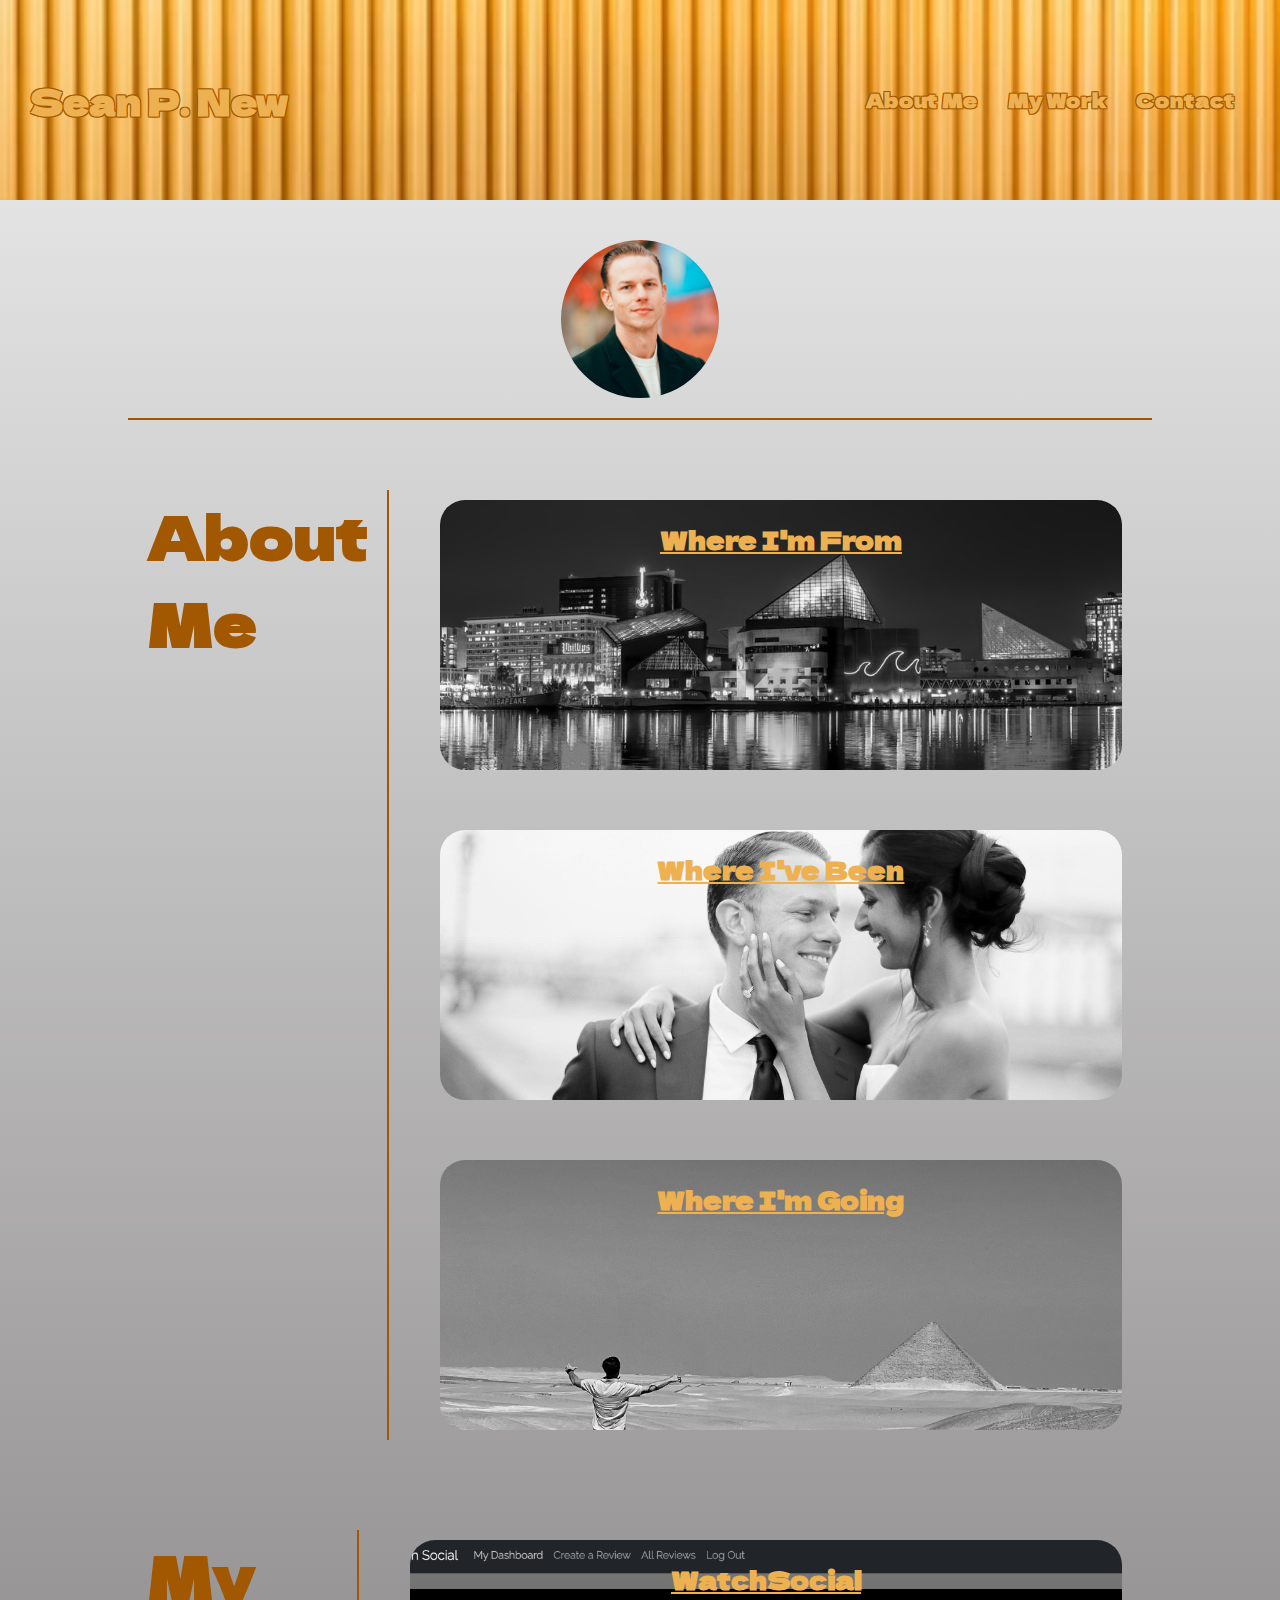
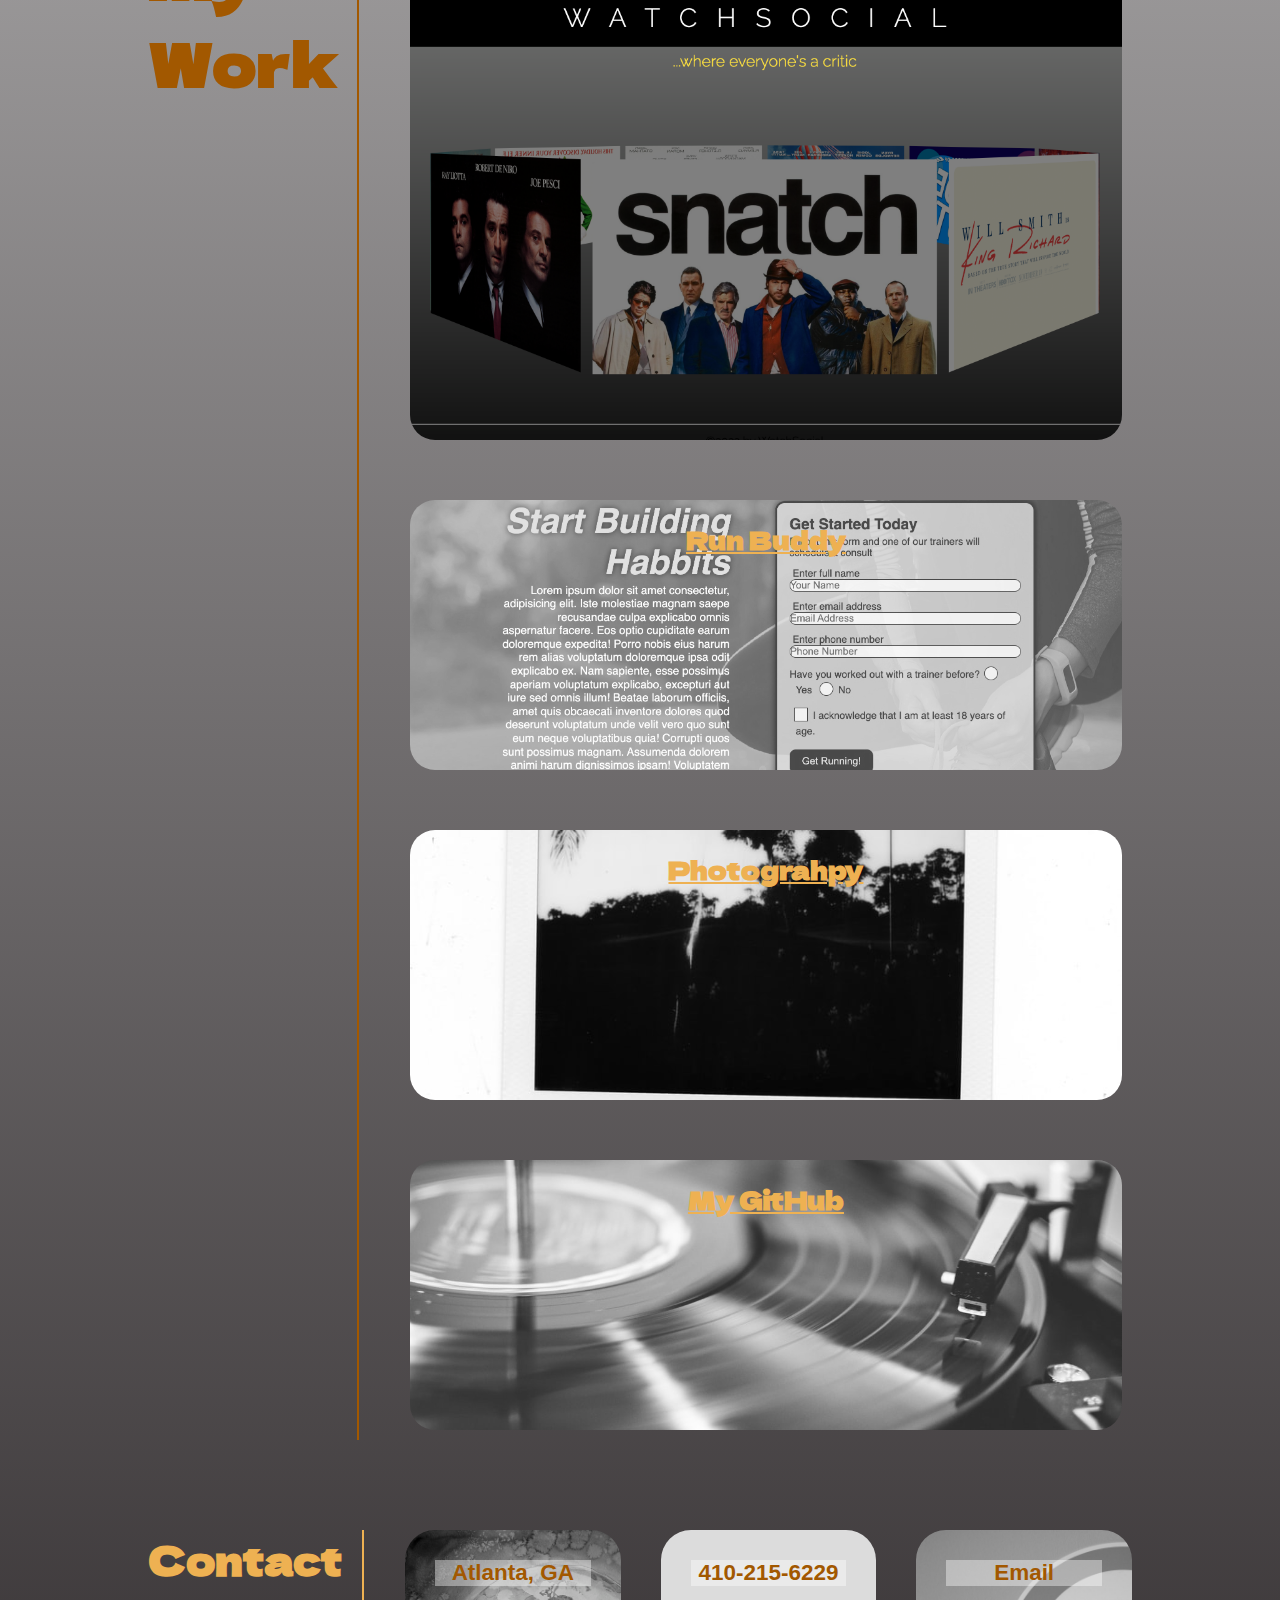
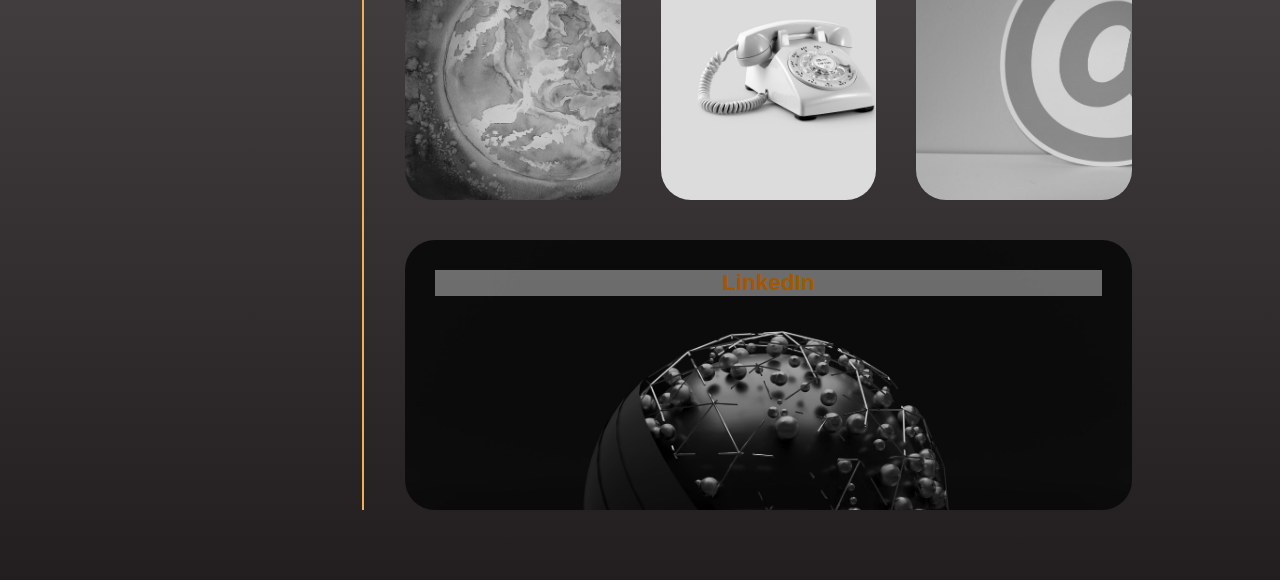
<file: index.html>
<!DOCTYPE html>
<html lang="en">
  <head>
    <meta charset="UTF-8" />
    <meta http-equiv="X-UA-Compatible" content="IE=edge" />
    <meta name="viewport" content="width=device-width, initial-scale=1.0" />
    <link rel="stylesheet" href="./assets/css/style.css" />
    <title>Sean New</title>
  </head>
  <body>
    <!-- HEADER -->
    <header>
      <h1>
        <a href="./index.html">Sean P. New</a>
      </h1>
      <!-- NAVIGATION BAR -->
      <nav>
        <ul>
          <li>
            <a href="#aboutMe">About Me</a>
          </li>
          <li>
            <a href="#myWork">My Work</a>
          </li>
          <li>
            <a href="#contact">Contact</a>
          </li>
        </ul>
      </nav>
    </header>

    <!-- REST OF THE MAIN PAGE -->
    <div class="mainBody">
      <div class="portrait">
        <img src="./assets/images/selfPortrait.jpeg" alt="" />
      </div>
      <!-- ABOUT ME -->
      <section id="aboutMe" class="section">
        <div class="section-title-1">
          <h2>About Me</h2>
        </div>
        <div class="moreMe">
          <!-- CARD 1/WHERE IM FROM -->
          <a href="./whereImFrom.html" class="moreMeCard mmCard1">
            <h3>Where I'm From</h3>
            <p>Born in Baltimore, Maryland.</p>
          </a>
          <!-- CARD 2/WHERE IVE BEEN -->
          <a href="./whereIveBeen.html" class="moreMeCard mmCard2">
            <h3>Where I've Been</h3>
            <p>
              Met my wife in North Carolina and have traveled the world together
            </p>
          </a>
          <!-- CARD 3/WHERE IM GOING -->
          <a href="./whereImGoing.html" class="moreMeCard mmCard3">
            <h3>Where I'm Going</h3>
            <p>Get out of your comfort zone and see the world</p>
          </a>
        </div>
      </section>
      <!-- MY WORK -->
      <section id="myWork" class="section">
        <div class="section-title-1">
          <h2>My Work</h2>
        </div>
        <div class="moreMe">
          <a
            href="https://watchsocial.herokuapp.com/"
            class="moreMeCard mmCard7"
          >
            <h3>WatchSocial</h3>
            <p>Be a Critic!</p>
          </a>
          <!-- CARD 4/RUN BUDDY -->
          <a
            href="https://snew430.github.io/run-buddy/"
            class="moreMeCard mmCard4"
          >
            <h3>Run Buddy</h3>
            <p>Get to Running!</p>
          </a>
          <!-- CARD 5/PHOTOGRAPHY -->
          <a href="./photography.html" class="moreMeCard mmCard5">
            <h3>Photograhpy</h3>
            <p>Still documentations of my life</p>
          </a>
          <!-- CARD 6/MY GITHUB -->
          <a href="https://github.com/snew430" class="moreMeCard mmCard6">
            <h3>My GitHub</h3>
            <p>Everything I have coded</p>
          </a>
        </div>
      </section>
      <!-- CONTACT INFORMATION-->
      <section id="contact" class="section">
        <h2 class="section-title-2">Contact</h2>
        <div class="contact">
          <a class="addCard place" href=""><h3>Atlanta, GA</h3></a>
          <a class="addCard phone" href="tel:410-215-6229"
            ><h3>410-215-6229</h3></a
          >
          <a class="addCard email" href="mailto:snew430@gmail.com"
            ><h3>Email</h3></a
          >
          <a
            class="addCard linkedIn"
            target="_blank"
            href="https://www.linkedin.com/in/sean-new-05a67a91/"
            ><h3>LinkedIn</h3></a
          >
        </div>
      </section>
    </div>
  </body>
</html>
</file>
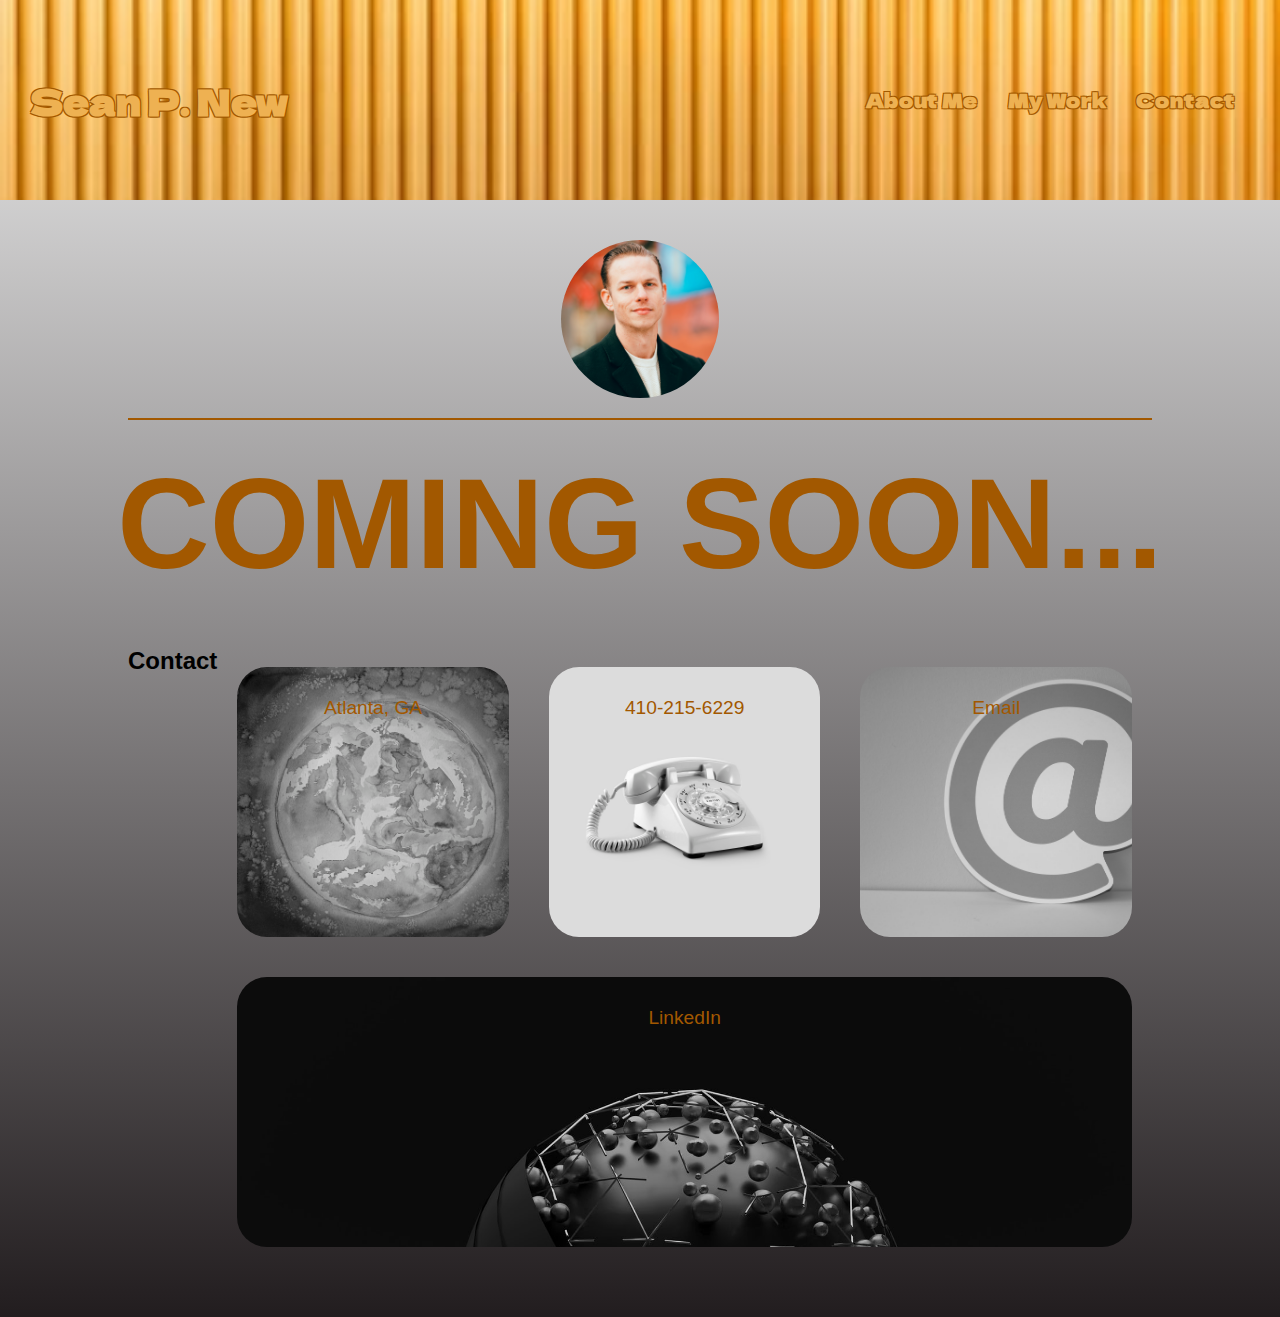
<file: photography.html>
<!DOCTYPE html>
<html lang="en">
<head>
    <meta charset="UTF-8">
    <meta http-equiv="X-UA-Compatible" content="IE=edge">
    <meta name="viewport" content="width=device-width, initial-scale=1.0">
    <link rel="stylesheet" href="./assets/css/style.css">
    <title>Sean New</title>
</head>
<body>
    <!-- HEADER -->
    <header>
        <h1>
            <a href="./index.html">Sean P. New</a>
        </h1>
        <!-- NAVIGATION BAR -->
        <nav>
            <ul>
                <li>
                    <a href="#aboutMe">About Me</a>
                </li>
                <li>
                    <a href="#myWork">My Work</a>
                </li>
                <li>
                    <a href="#contact">Contact</a>
                </li>
            </ul>
        </nav>
    </header>

    <div class=portrait>
        <img src="./assets/images/selfPortrait.jpeg" alt="">
    </div>
    <!-- PHOTOGRAPHY SECTION COMING SOON -->
    <div class="comingSoon">
        <h4>COMING SOON...</h4>
    </div>

        <!-- CONTACT -->
        <section id="contact" class="section">
            <h2 class="section-title">Contact</h2>
            <div class="contact">
                    <a class="addCard place" href="">Atlanta, GA</a>
                    <a class="addCard phone" href="tel:410-215-6229">410-215-6229</a>
                    <a class="addCard email" href="mailto:snew430@gmail.com">Email</a> 
                    <a class="addCard linkedIn" target="_blank" href="https://www.linkedin.com/in/sean-new-05a67a91/">LinkedIn</a>
            </div>
        </section>
    
</body>
</html>
</file>
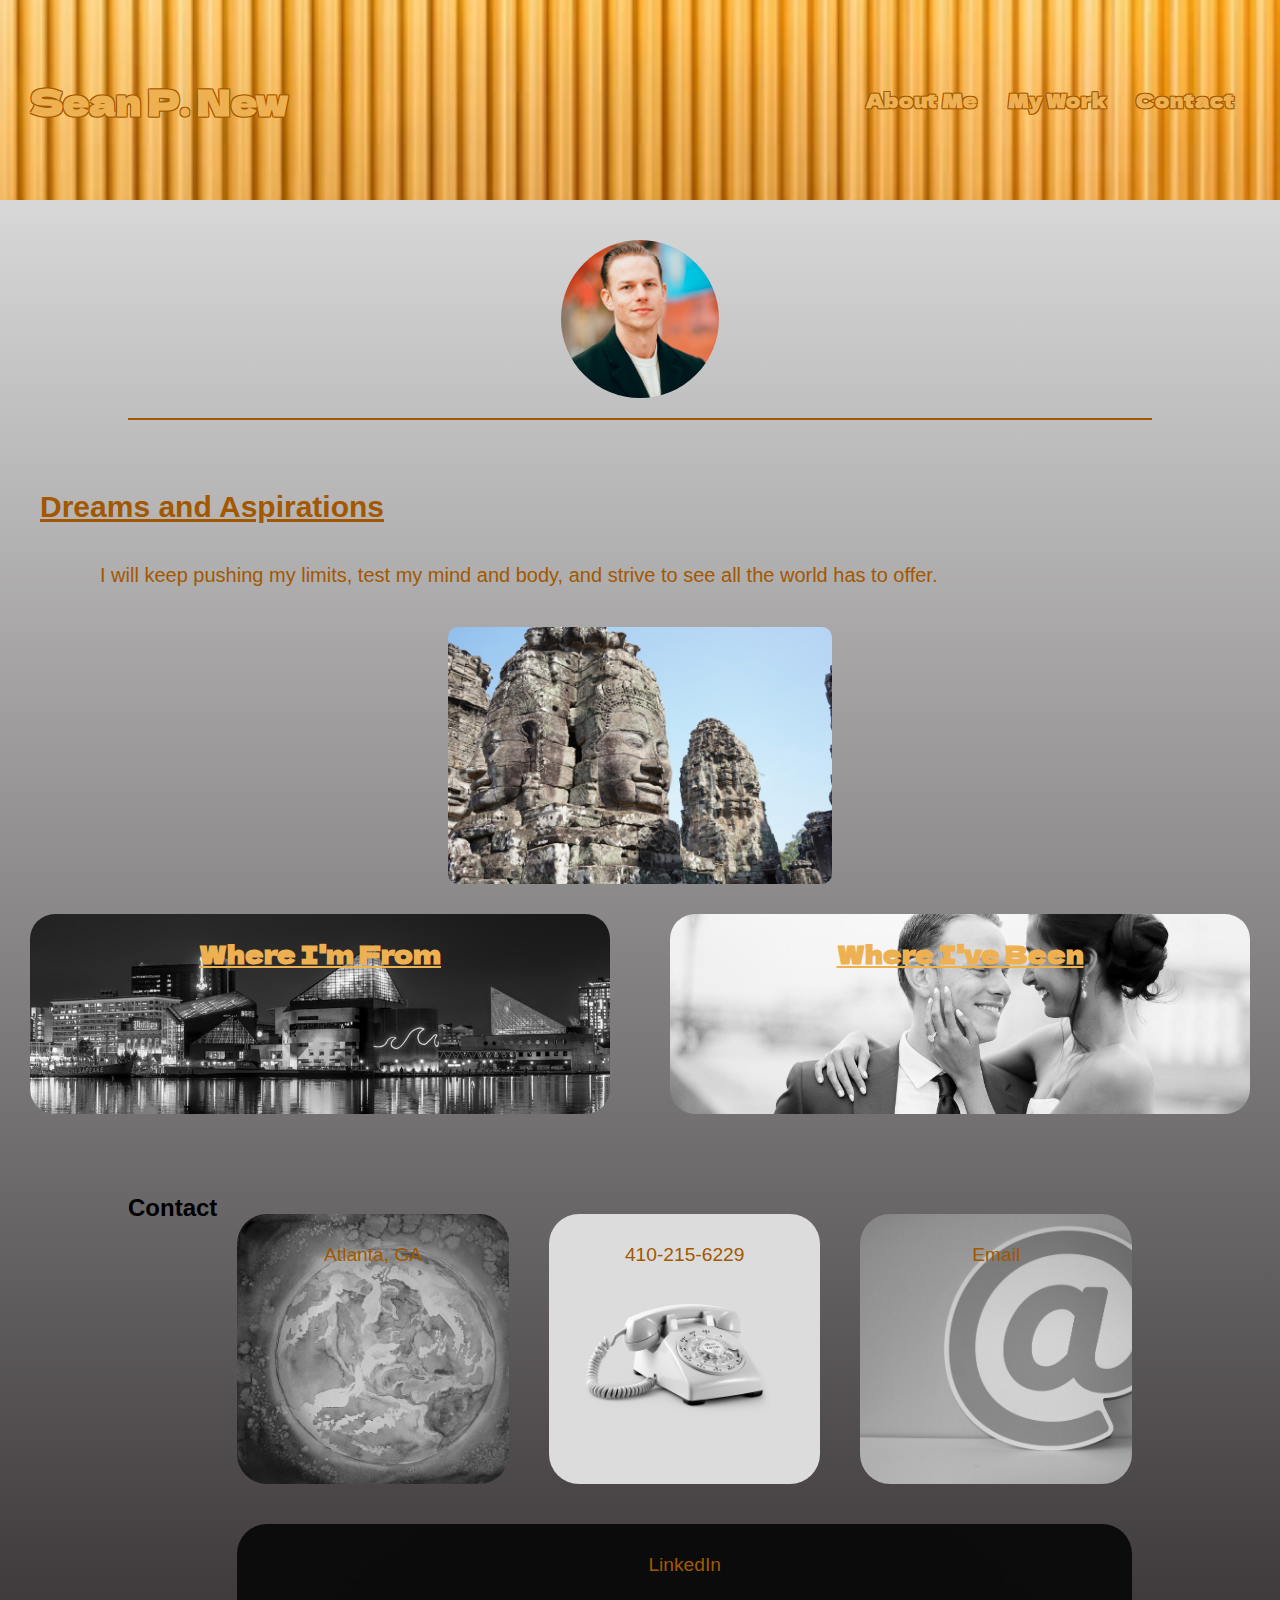
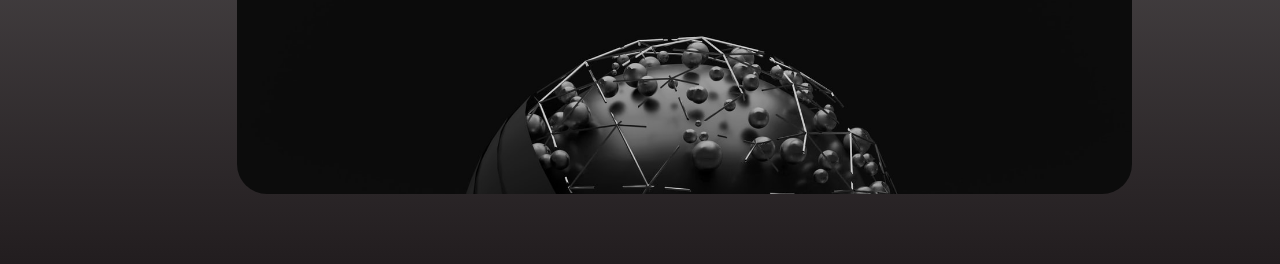
<file: whereImGoing.html>
<!DOCTYPE html>
<html lang="en">
<head>
    <meta charset="UTF-8">
    <meta http-equiv="X-UA-Compatible" content="IE=edge">
    <meta name="viewport" content="width=device-width, initial-scale=1.0">
    <link rel="stylesheet" href="./assets/css/style.css">
    <title>Sean New</title>
</head>
<body>
    <!-- HEADER -->
    <header>
        <h1>
            <a href="./index.html">Sean P. New</a>
        </h1>
        <!-- NAVIGATION BAR -->
        <nav>
            <ul>
                <li>
                    <a href="#aboutMe">About Me</a>
                </li>
                <li>
                    <a href="#myWork">My Work</a>
                </li>
                <li>
                    <a href="#contact">Contact</a>
                </li>
            </ul>
        </nav>
    </header>
    <div class=portrait>
        <img src="./assets/images/selfPortrait.jpeg" alt="">
    </div>

    <section class="otherPages">
        <h3>Dreams and Aspirations</h3>
        <p>I will keep pushing my limits, test my mind and body, and strive to see all the world has to offer.  </p>
        <div class="opImg">
            <img src="./assets/images/ankorFace.jpeg" alt="">
        </div>
    </section>

    <div class="opLinks">
        <!-- CARD 1 -->
        <a href="./whereImFrom.html" class="moreMeCard mmCard1">
            <h3>Where I'm From</h3>
            <p>Born in Baltimore, Maryland.</p>
        </a>
        <!-- CARD 2 -->
        <a href="./whereIveBeen.html" class="moreMeCard mmCard2">
            <h3>Where I've Been</h3>
            <p>Met my wife in North Carolina and have traveled the world together</p>
        </a>
    </div>

        <!-- CONTACT -->
        <section id="contact" class="section">
            <h2 class="section-title">Contact</h2>
            <div class="contact">
                    <a class="addCard place" href="">Atlanta, GA</a>
                    <a class="addCard phone" href="tel:410-215-6229">410-215-6229</a>
                    <a class="addCard email" href="mailto:snew430@gmail.com">Email</a> 
                    <a class="addCard linkedIn" target="_blank" href="https://www.linkedin.com/in/sean-new-05a67a91/">LinkedIn</a>
            </div>
        </section>
    
</body>
</html>
</file>
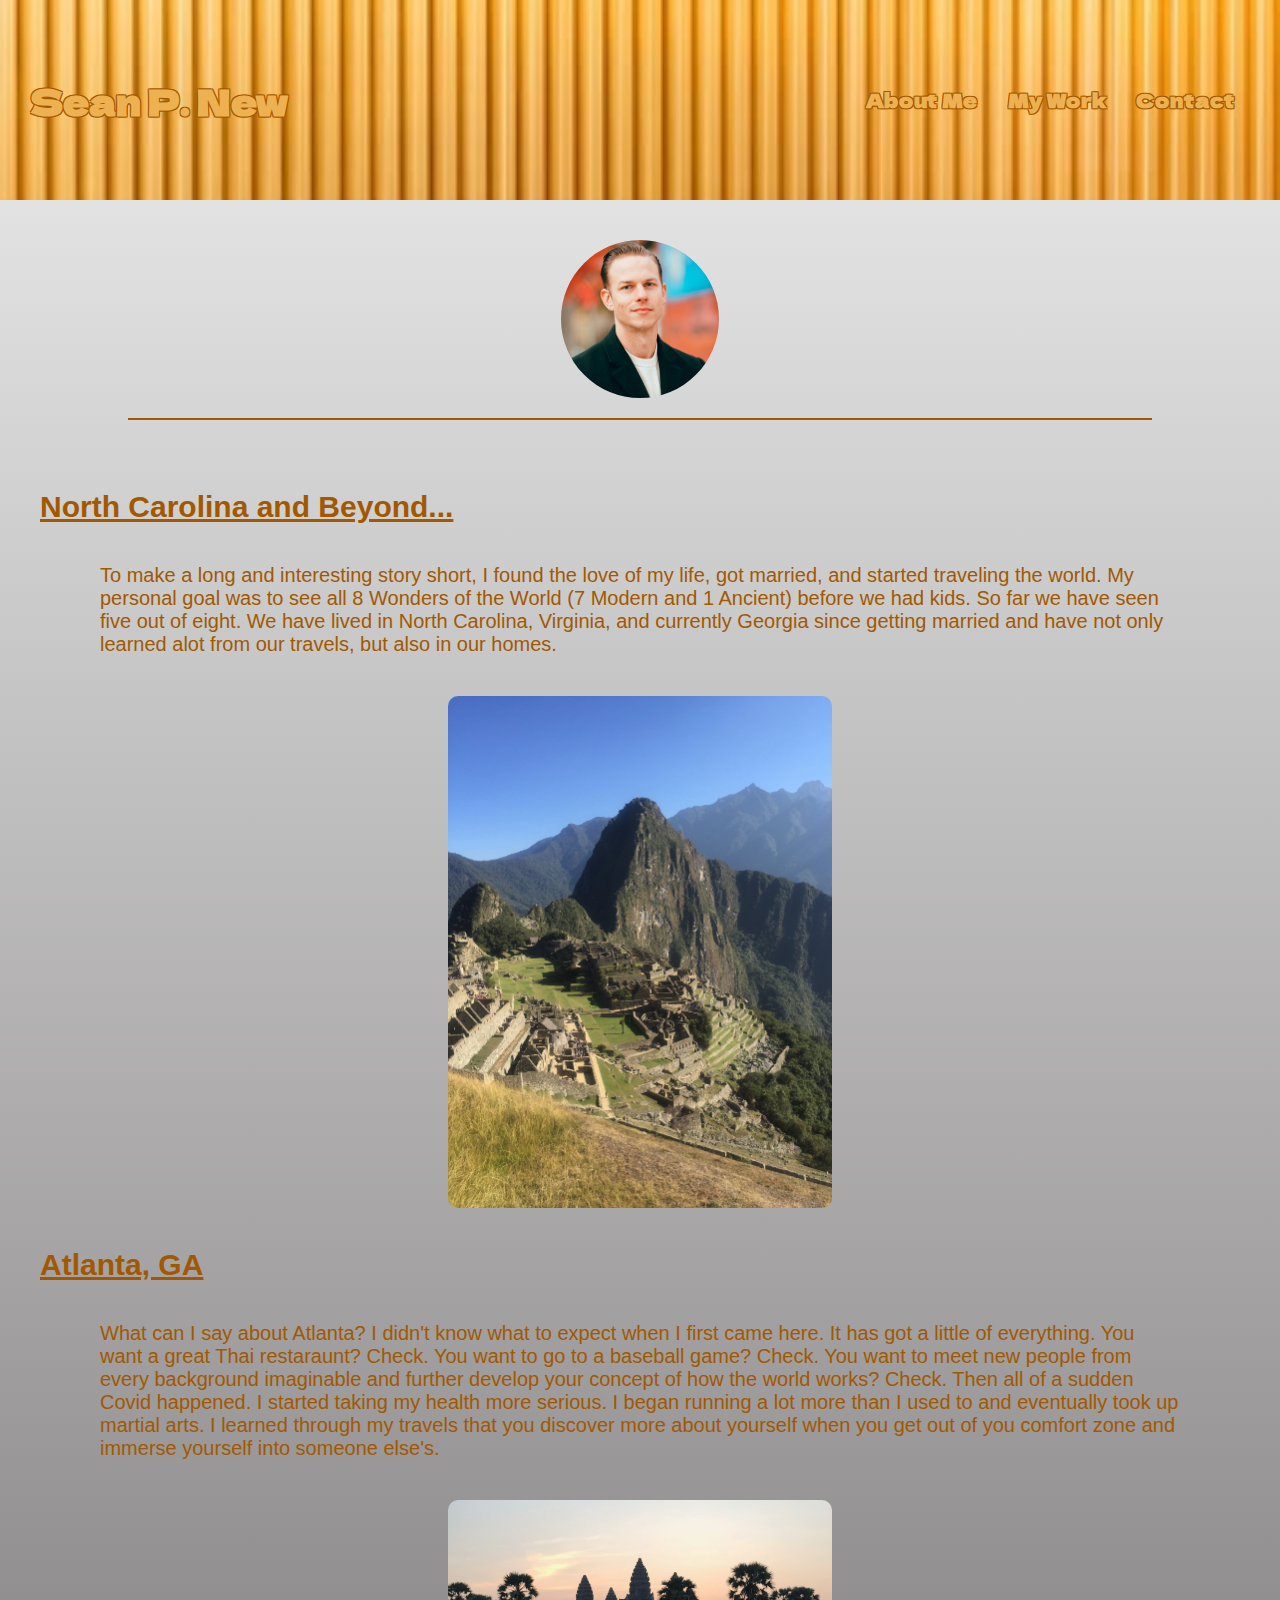
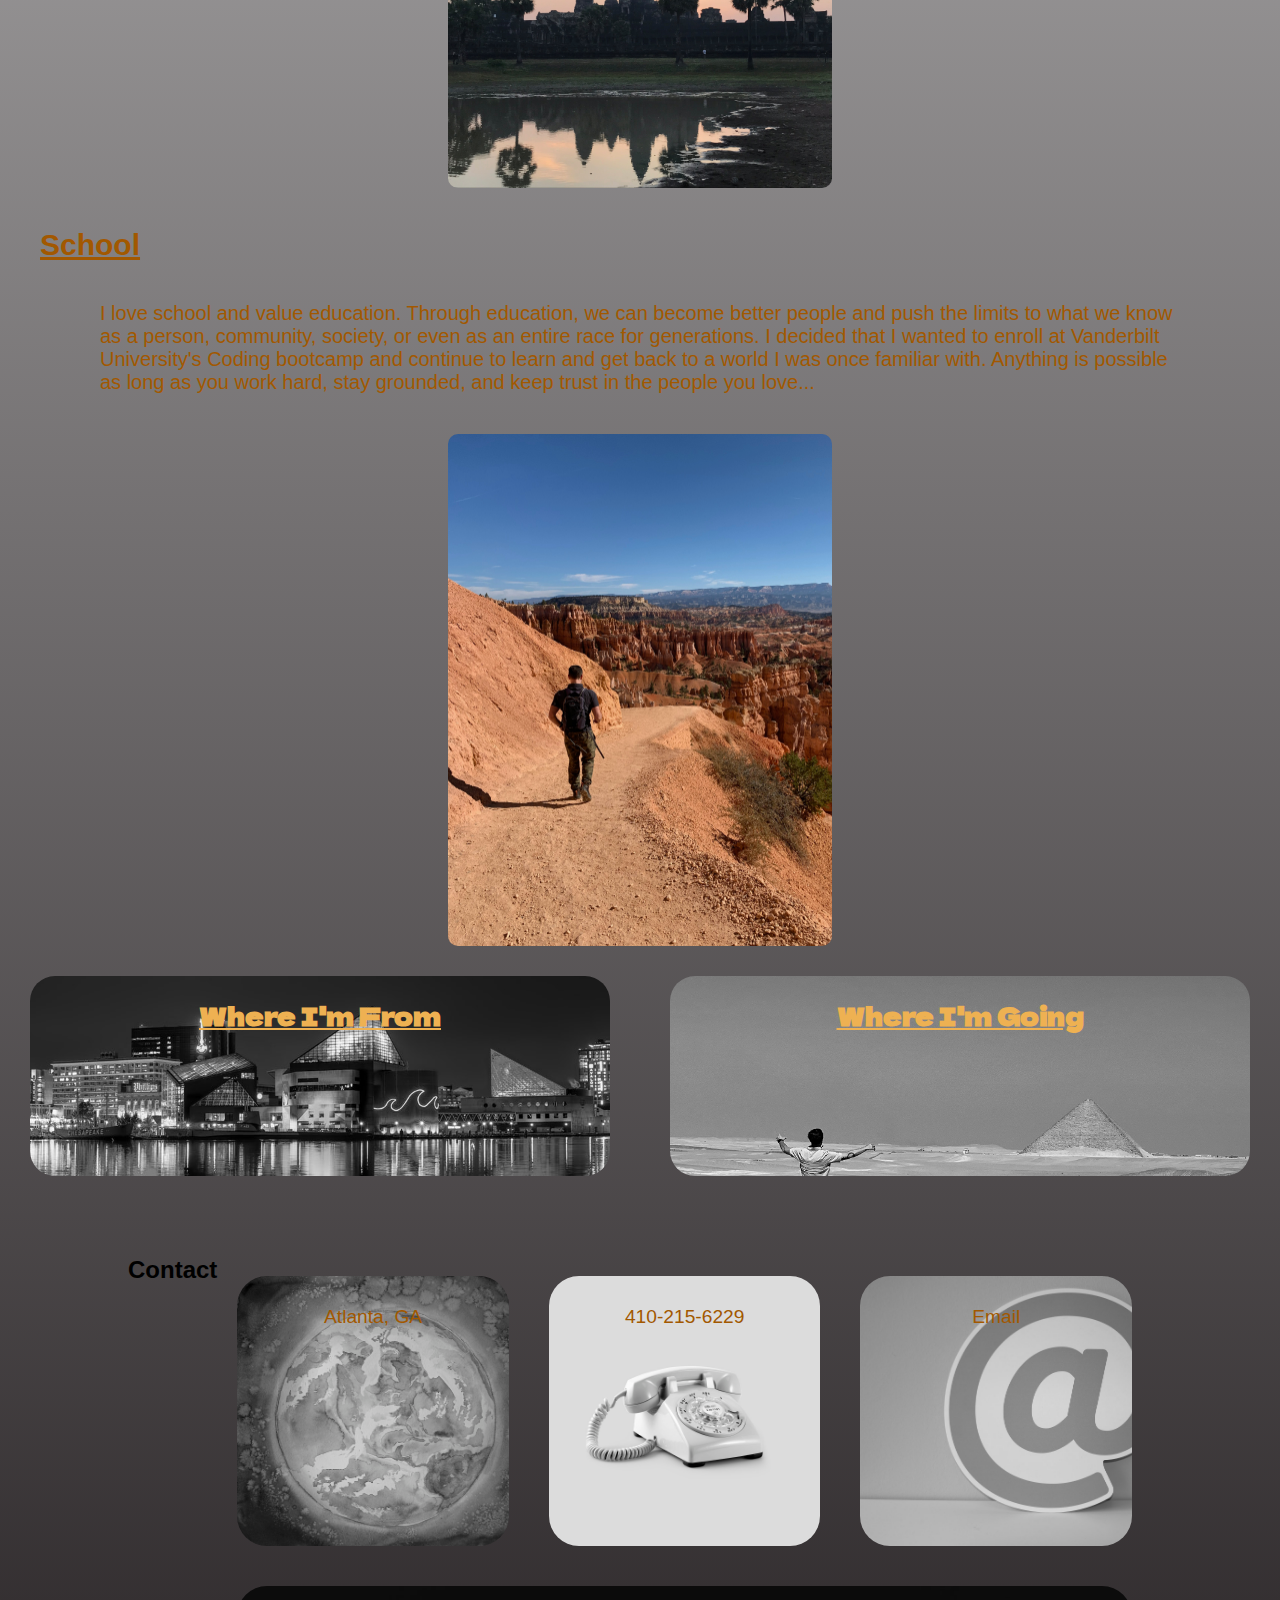
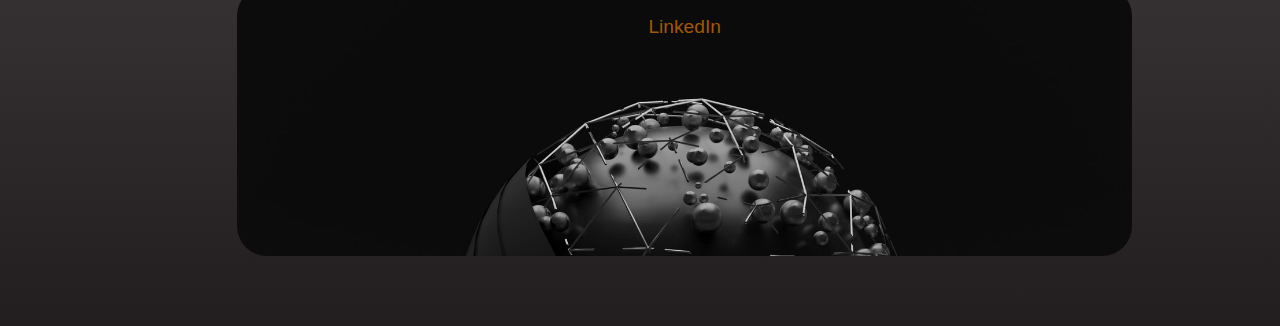
<file: whereIveBeen.html>
<!DOCTYPE html>
<html lang="en">
<head>
    <meta charset="UTF-8">
    <meta http-equiv="X-UA-Compatible" content="IE=edge">
    <meta name="viewport" content="width=device-width, initial-scale=1.0">
    <link rel="stylesheet" href="./assets/css/style.css">
    <title>Sean New</title>
</head>
<body>
    <!-- HEADER -->
    <header>
        <h1>
            <a href="./index.html">Sean P. New</a>
        </h1>
        <!-- NAVIGATION BAR -->
        <nav>
            <ul>
                <li>
                    <a href="#aboutMe">About Me</a>
                </li>
                <li>
                    <a href="#myWork">My Work</a>
                </li>
                <li>
                    <a href="#contact">Contact</a>
                </li>
            </ul>
        </nav>
    </header>

    <div class=portrait>
        <img src="./assets/images/selfPortrait.jpeg" alt="">
    </div>

    <section class="otherPages">
        <h3>North Carolina and Beyond...</h3>
        <p>To make a long and interesting story short, I found the love of my life, got married, and started traveling the world.  My personal goal was to see all 8 Wonders of the World (7 Modern and 1 Ancient) before we had kids.  So far we have seen five out of eight.  We have lived in North Carolina, Virginia, and currently Georgia since getting married and have not only learned alot from our travels, but also in our homes.</p>
        <div class="opImg">
            <img src="./assets/images/machuPicchu.jpeg" alt="">
        </div>
        <h3>Atlanta, GA</h3>
        <p>What can I say about Atlanta?  I didn't know what to expect when I first came here.  It has got a little of everything.  You want a great Thai restaraunt? Check.  You want to go to a baseball game? Check.  You want to meet new people from every background imaginable and further develop your concept of how the world works? Check.  Then all of a sudden Covid happened.  I started taking my health more serious.  I began running a lot more than I used to and eventually took up martial arts.  I learned through my travels that you discover more about yourself when you get out of you comfort zone and immerse yourself into someone else's.</p>
        <div class="opImg">
            <img src="./assets/images/ankorWat.jpeg" alt="">
        </div>
        <h3>School</h3>
        <p>I love school and value education.  Through education, we can become better people and push the limits to what we know as a person, community, society, or even as an entire race for generations.  I decided that I wanted to enroll at Vanderbilt University's Coding bootcamp and continue to learn and get back to a world I was once familiar with.  Anything is possible as long as you work hard, stay grounded, and keep trust in the people you love...</p>
        <div class="opImg">
            <img src="./assets/images/bryceCanyon.jpeg" alt="">
        </div>
    </section>

    <div class="opLinks">
        <!-- CARD 1 -->
        <a href="./whereImFrom.html" class="moreMeCard mmCard1">
            <h3>Where I'm From</h3>
            <p>Born in Baltimore, Maryland.</p>
        </a>
        <!-- CARD 3 -->
        <a href="./whereImGoing.html" class="moreMeCard mmCard3">
            <h3>Where I'm Going</h3>
            <p>Get out of your comfort zone and see the world</p>
        </a>
    </div>

        <!-- CONTACT -->
        <section id="contact" class="section">
            <h2 class="section-title">Contact</h2>
            <div class="contact">
                    <a class="addCard place" href="">Atlanta, GA</a>
                    <a class="addCard phone" href="tel:410-215-6229">410-215-6229</a>
                    <a class="addCard email" href="mailto:snew430@gmail.com">Email</a> 
                    <a class="addCard linkedIn" target="_blank" href="https://www.linkedin.com/in/sean-new-05a67a91/">LinkedIn</a>
            </div>
        </section>
    
</body>
</html>
</file>
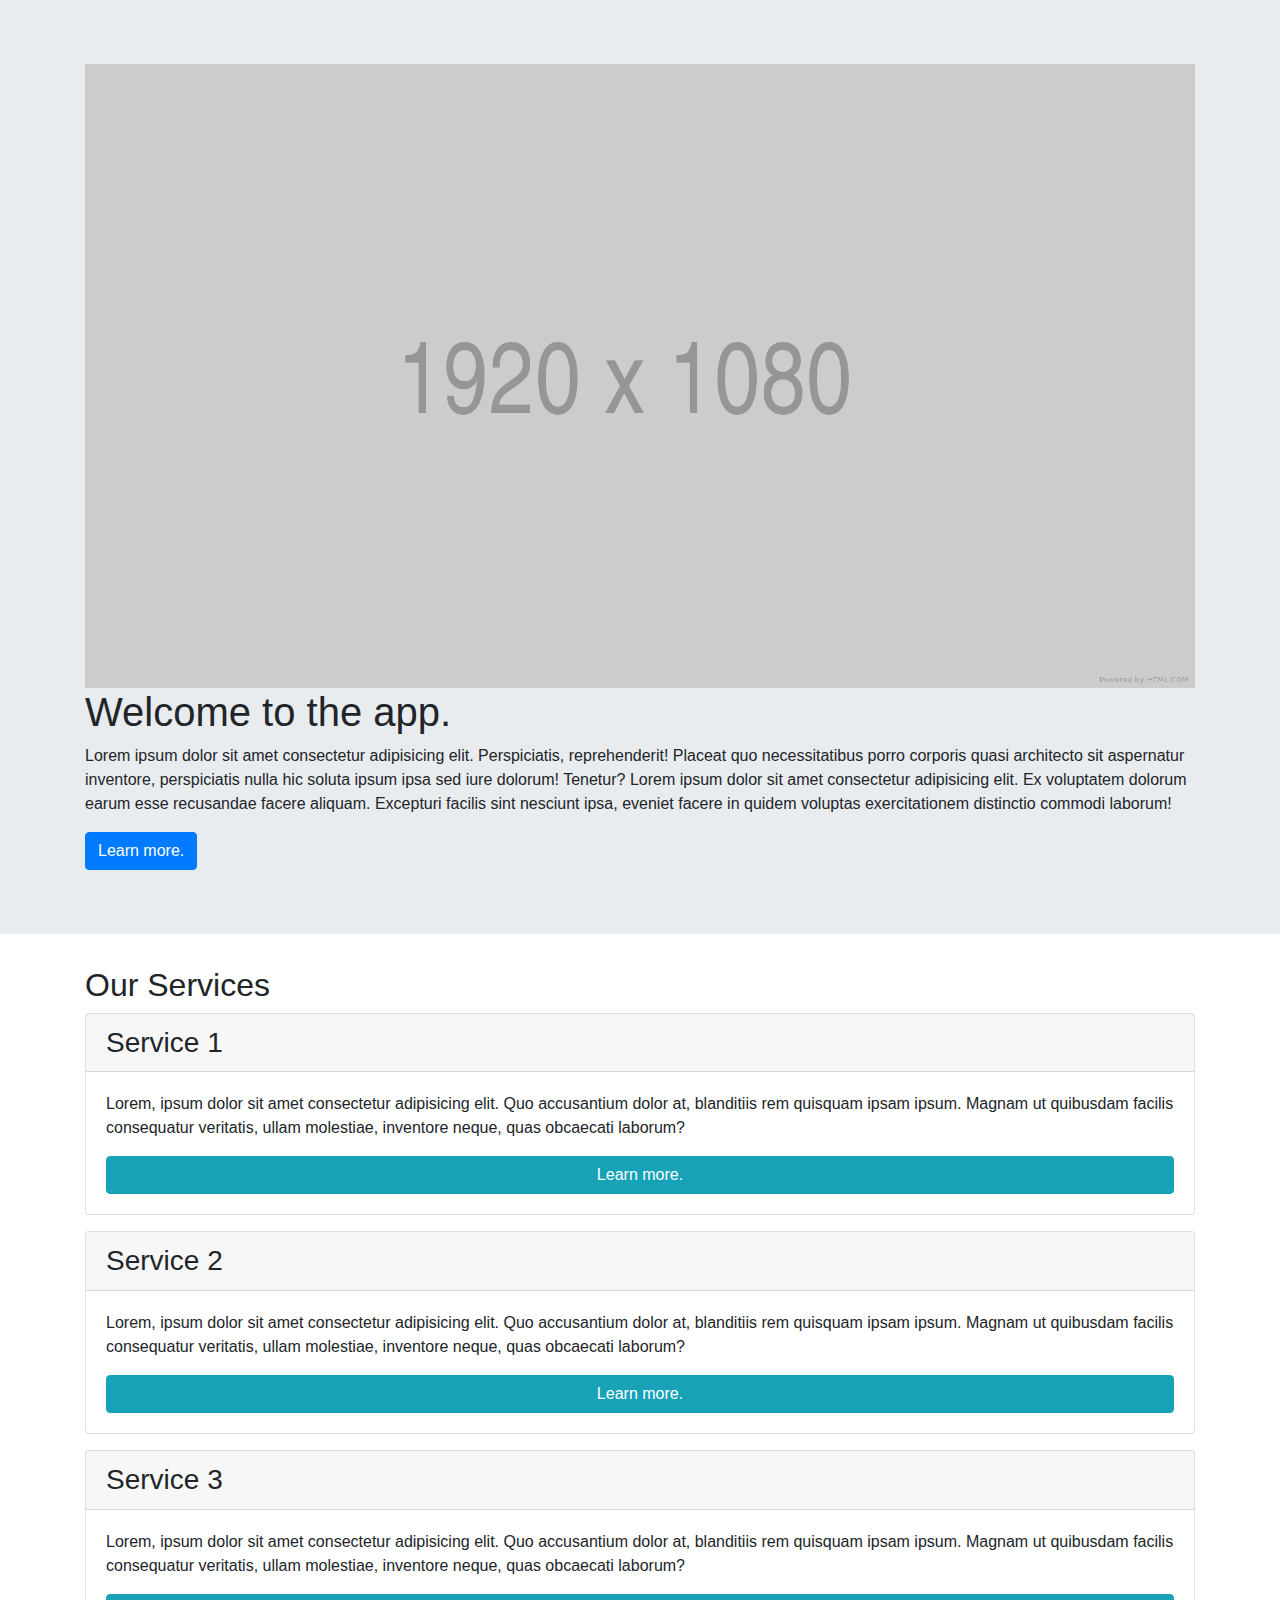
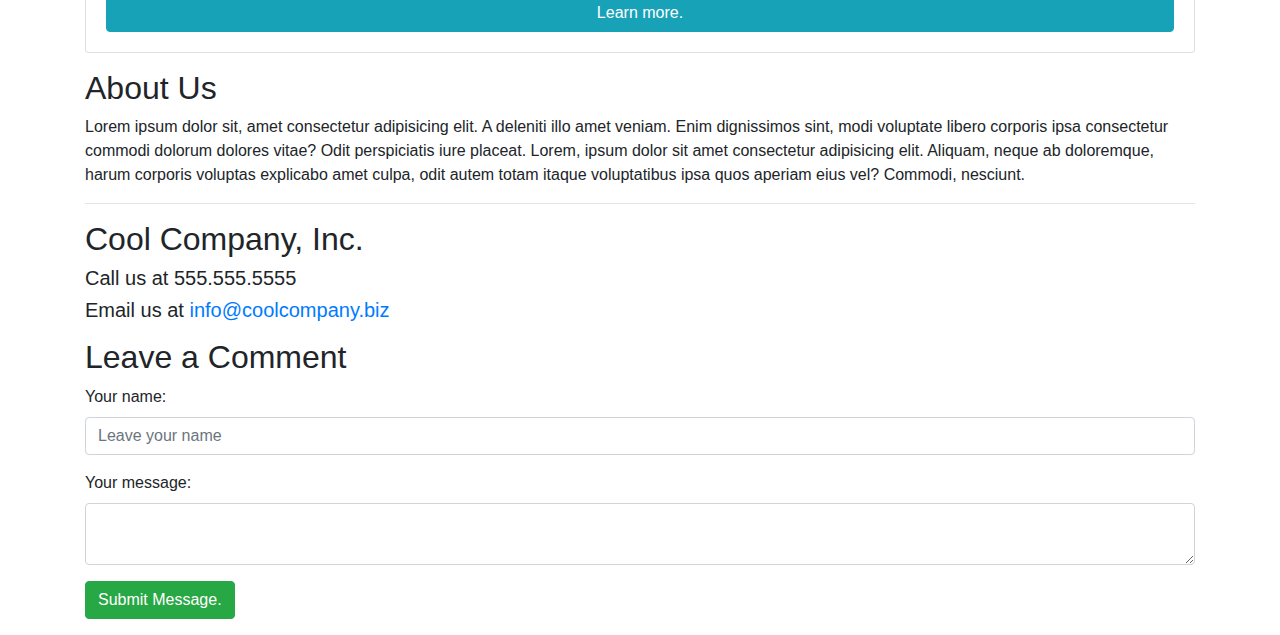
<file: assets/images/Bootstrap Layouts.html>
<!DOCTYPE html>
<!-- saved from url=(0145)http://127.0.0.1:5500/Bootcamp/Activities/vu-virt-bo-fsf-pt-12-2021-u-b/05-Third-Party-APIs/01-Activities/03-Bootstrap-Layout/Unsolved/index.html -->
<html lang="en"><head><meta http-equiv="Content-Type" content="text/html; charset=UTF-8">
  
  <meta name="viewport" content="width=device-width, initial-scale=1.0">
  <meta http-equiv="X-UA-Compatible" content="ie=edge">
  <meta name="Description" content="Enter your description here">
  <link rel="stylesheet" href="./Bootstrap Layouts_files/bootstrap.min.css">

  <title>Bootstrap Layouts</title>
</head>

<body cz-shortcut-listen="true">
  <header class="jumbotron jumbotron-fluid">
    <div class="container">
      <!-- Add classes for a row and align items to the bottom -->
      <div class="">
        <!-- Add classes to create a column that spans full width on mobile and half width on larger screens -->
        <div class="">
          <img class="img-fluid" src="./Bootstrap Layouts_files/1920x1080" alt="video placeholder">
        </div>
        <!-- Add classes to create a column that spans full width on mobile and half width on larger screens -->
        <div class="">
          <h1>Welcome to the app.</h1>
          <p>Lorem ipsum dolor sit amet consectetur adipisicing elit. Perspiciatis, reprehenderit! Placeat quo
            necessitatibus porro corporis quasi architecto sit aspernatur inventore, perspiciatis nulla hic soluta ipsum
            ipsa sed iure dolorum! Tenetur? Lorem ipsum dolor sit amet consectetur adipisicing elit. Ex voluptatem
            dolorum earum esse recusandae facere aliquam. Excepturi facilis sint nesciunt ipsa, eveniet facere in quidem
            voluptas exercitationem distinctio commodi laborum!</p>
          <button class="btn btn-primary">Learn more.</button>
        </div>
      </div>
    </div>
  </header>

  <main class="container my-3">
    <!-- Add a class to create a row -->
    <section class="">
      <!-- Add classes to create a column that spans full width on smaller screens and 3/4 on larger screens -->
      <div class="">
        <h2>Our Services</h2>

        <!-- Add classes to create a row with content having space around it -->
        <section class="">
          <!-- Add classes to create a column that spans full width on mobile, half width on medium screens, and 1/3 on larger screens -->
          <div class="mb-3">
            <div class="card">
              <h3 class="card-header">
                Service 1
              </h3>
              <div class="card-body">
                <p class="card-text">
                  Lorem, ipsum dolor sit amet consectetur adipisicing elit. Quo accusantium dolor at, blanditiis rem
                  quisquam ipsam ipsum. Magnam ut quibusdam facilis consequatur veritatis, ullam molestiae, inventore
                  neque,
                  quas obcaecati laborum?
                </p>
                <button class="btn btn-block btn-info">Learn more.</button>
              </div>
            </div>
          </div>
          <!-- Add classes to create a column that spans full width on mobile, half width on medium screens, and 1/3 on larger screens -->
          <div class="mb-3">
            <div class="card">
              <h3 class="card-header">
                Service 2
              </h3>
              <div class="card-body">
                <p class="card-text">
                  Lorem, ipsum dolor sit amet consectetur adipisicing elit. Quo accusantium dolor at, blanditiis rem
                  quisquam ipsam ipsum. Magnam ut quibusdam facilis consequatur veritatis, ullam molestiae, inventore
                  neque,
                  quas obcaecati laborum?
                </p>
                <button class="btn btn-block btn-info">Learn more.</button>
              </div>
            </div>
          </div>
          <!-- Add classes to create a column that spans full width on mobile, half width on medium screens, and 1/3 on larger screens -->
          <div class="mb-3">
            <div class="card">
              <h3 class="card-header">
                Service 3
              </h3>
              <div class="card-body">
                <p class="card-text">
                  Lorem, ipsum dolor sit amet consectetur adipisicing elit. Quo accusantium dolor at, blanditiis rem
                  quisquam ipsam ipsum. Magnam ut quibusdam facilis consequatur veritatis, ullam molestiae, inventore
                  neque,
                  quas obcaecati laborum?
                </p>
                <button class="btn btn-block btn-info">Learn more.</button>
              </div>
            </div>
          </div>
        </section>
      </div>

      <!-- Add classes to create a column that spans full width on mobile and 1/4 on larger screens -->
      <div class="">
        <h2>About Us</h2>
        <p>
          Lorem ipsum dolor sit, amet consectetur adipisicing elit. A deleniti illo amet veniam. Enim dignissimos sint,
          modi voluptate libero corporis ipsa consectetur commodi dolorum dolores vitae? Odit perspiciatis iure placeat.
          Lorem, ipsum dolor sit amet consectetur adipisicing elit. Aliquam, neque ab doloremque, harum corporis
          voluptas explicabo amet culpa, odit autem totam itaque voluptatibus ipsa quos aperiam eius vel? Commodi,
          nesciunt.
        </p>
      </div>
    </section>

    <hr>

    <!-- Add classes to create a center-justified row -->
    <section class="">
      <!-- Add classes to create a column that spans full width on mobile, half width on medium screens, and only 1/3 on larger screens -->
      <div class="">
        <address>
          <h2>Cool Company, Inc.</h2>

          <h5>
            Call us at <a href="tel:555.555.5555"></a>555.555.5555
          </h5>

          <h5>
            Email us at <a href="mailto:info@coolcompany.biz">info@coolcompany.biz</a>
          </h5>

        </address>
      </div>
      <!-- Add classes to create a column that spans full width on mobile, half width on medium screens, and only 1/3 on larger screens -->
      <div class="">
        <h2>Leave a Comment</h2>
        <form>
          <div class="form-group">
            <label for="name-input">Your name:</label>
            <input type="text" class="form-control" id="name-input" placeholder="Leave your name">
          </div>
          <div class="form-group">
            <label for="comment-input">Your message:</label>
            <textarea name="comment" id="comment-input" class="form-control"></textarea>
          </div>
          <button class="btn btn-success">Submit Message.</button>
        </form>
      </div>
    </section>
  </main>

<!-- Code injected by live-server -->
<script type="text/javascript">
	// <![CDATA[  <-- For SVG support
	if ('WebSocket' in window) {
		(function () {
			function refreshCSS() {
				var sheets = [].slice.call(document.getElementsByTagName("link"));
				var head = document.getElementsByTagName("head")[0];
				for (var i = 0; i < sheets.length; ++i) {
					var elem = sheets[i];
					var parent = elem.parentElement || head;
					parent.removeChild(elem);
					var rel = elem.rel;
					if (elem.href && typeof rel != "string" || rel.length == 0 || rel.toLowerCase() == "stylesheet") {
						var url = elem.href.replace(/(&|\?)_cacheOverride=\d+/, '');
						elem.href = url + (url.indexOf('?') >= 0 ? '&' : '?') + '_cacheOverride=' + (new Date().valueOf());
					}
					parent.appendChild(elem);
				}
			}
			var protocol = window.location.protocol === 'http:' ? 'ws://' : 'wss://';
			var address = protocol + window.location.host + window.location.pathname + '/ws';
			var socket = new WebSocket(address);
			socket.onmessage = function (msg) {
				if (msg.data == 'reload') window.location.reload();
				else if (msg.data == 'refreshcss') refreshCSS();
			};
			if (sessionStorage && !sessionStorage.getItem('IsThisFirstTime_Log_From_LiveServer')) {
				console.log('Live reload enabled.');
				sessionStorage.setItem('IsThisFirstTime_Log_From_LiveServer', true);
			}
		})();
	}
	else {
		console.error('Upgrade your browser. This Browser is NOT supported WebSocket for Live-Reloading.');
	}
	// ]]>
</script>


</body></html>
</file>
<file: assets/css/style.css>
@import url("https://fonts.googleapis.com/css2?family=Dela+Gothic+One&display=swap");

/* Made variables to major theme changes */
:root {
  --background-color: #d8cece;
  --primary-color: #a25800;
  --secondary-color: #eeb152;
  --font-style-header: "Dela Gothic One";
  --font-style-body: ;
}

* {
  margin: 0;
  padding: 0;
  box-sizing: border-box;
  font-family: -apple-system, BlinkMacSystemFont, "Segoe UI", Roboto, Oxygen,
    Ubuntu, Cantarell, "Open Sans", "Helvetica Neue", sans-serif;
}

/* HEADER BEGINS */

header {
  padding: 20px 30px;
  height: 200px;
  display: flex;
  justify-content: space-between;
  flex-wrap: wrap;
  align-items: center;
  background-image: url("../images/gold.jpeg");
  background-size: cover;
  background-position-y: 50%;
}

header h1 {
  font-size: 36px;
  font-weight: bold;
  text-shadow: 5px 5px 10px rgba(0, 0, 0, 0.3);
}

header a {
  text-decoration: none;
  text-shadow: -1px -1px 0 var(--primary-color), 1px -1px 0 var(--primary-color),
    -1px 1px 0 var(--primary-color), 1px 1px 0 var(--primary-color);
  color: var(--secondary-color);
  font-family: var(--font-style-header);
}

header nav {
  margin: 7px 0;
  justify-content: right;
}

header nav ul {
  display: flex;
  flex-wrap: wrap;
  justify-content: space-between;
  list-style: none;
}

header nav ul a {
  padding: 10px 15px;
  font-weight: bold;
  font-size: 1.5vw;
}

header nav ul a:hover {
  color: var(--background-color);
}

/* HEADER ENDS */

/* BODY BEGINS */

body {
  grid-template-rows: 1fr 50px;
  background: linear-gradient(to bottom, #eeeeee, #221d1f);
}

/* BODY ENDS */

/* PORTRAIT/JUMBO BEGINS */

.portrait {
  width: 80%;
  height: 200px;
  margin: 20px auto 30px;
  padding: 20px;
  display: flex;
  justify-content: center;
  border-bottom: 2px solid var(--primary-color);
}

.portrait img {
  width: auto;
  border-radius: 50%;
}

/* PORTRAIT/JUMBO ENDS */

/* SECTION BEGINS */

/* Section title generic details */

.section {
  width: 80%;
  margin: 50px auto;
  display: flex;
}

.section-title-1 {
  color: var(--primary-color);
  font-size: 40px;
  border-right: 2px solid var(--primary-color);
  padding-right: 20px;
  margin: 2%;
  font-family: var(--font-style-header);
}

.section-title-2 {
  color: var(--secondary-color);
  font-size: 40px;
  border-right: 2px solid var(--secondary-color);
  padding-right: 20px;
  margin: 2%;
  font-family: var(--font-style-header);
}

.section-title-1 h2,
.section-title-2 h2 {
  font-family: var(--font-style-header);
}

/* Section card generic details */

.moreMe {
  display: flex;
  flex-wrap: wrap;
}

.moreMeCard {
  color: var(--secondary-color);
  width: 30vw;
  height: 30vh;
  text-align: center;
  margin: 30px;
  border-radius: 25px;
  flex-grow: 1;
}

.moreMeCard h3 {
  color: var(--secondary-color);
  font-size: 2vw;
  margin: 20px auto;
  width: 70%;
  font-family: var(--font-style-header);
}

.moreMeCard p {
  font-size: 1vw;
  color: var(--primary-color);
  padding: 10px;
  width: 15vw;
  margin: 7vh 0;
  background-color: rgba(222, 231, 140, 0.8);
  border: 1px solid;
  display: none;
}

.moreMeCard:hover h3 {
  color: var(--primary-color);
  text-decoration: underline var(--primary-color);
}

.moreMeCard:hover p {
  display: block;
}

.moreMeCard p {
  padding: 30px;
}

/* About me cards backgrounds */

.mmCard1 {
  background-image: url(../images/baltimore.jpeg);
  background-size: cover;
  background-position: center;
}

.mmCard2 {
  background-image: url(../images/wedding.jpeg);
  background-size: cover;
  background-position: center;
}

.mmCard3 {
  background-image: url(../images/pyramidView.jpeg);
  background-size: cover;
  background-position: center;
}

/* My work cards backgrounds */

.mmCard4 {
  background-image: url(../images/run-buddy.jpeg);
  background-size: cover;
  background-position: center;
}

.mmCard5 {
  background-image: url(../images/photo.jpeg);
  background-size: cover;
  background-position: center;
}

.mmCard6 {
  background-image: url(../images/record.jpeg);
  background-size: cover;
  background-position: center;
}

.mmCard7 {
  background-image: url(../images/watchsocial.png);
  background-size: cover;
  background-position: center;
  height: 500px;
}

/* SECTION ENDS */

/* CONTACT BEGINS */

.contact {
  display: flex;
  flex-wrap: wrap;
  width: 100%;
  justify-content: space-around;
  align-items: center;
}

.addCard {
  color: var(--primary-color);
  text-decoration: none;
  font-size: 1.5vw;
  height: 30vh;
  border-radius: 30px;
  margin: 20px 20px;
  text-align: center;
  padding: 30px;
  flex: 1 0 200px;
}

.addCard h3 {
  background: rgba(255, 255, 255, 0.4);
}

.place {
  background-image: url(../images/world.jpeg);
  background-size: cover;
}

.phone {
  background-image: url(../images/phone.jpeg);
  background-size: cover;
}

.email {
  background-image: url(../images/email.jpeg);
  background-size: cover;
}

.linkedIn {
  background-image: url(../images/network.jpeg);
  background-size: cover;
}

/* CONTACT ENDS */

/* SECONDARY PAGES */

.otherPages {
  display: flex;
  flex-wrap: wrap;
}

.otherPages h3 {
  margin: 20px;
  padding: 20px;
  font-size: 30px;
  color: var(--primary-color);
  text-decoration: underline;
}

.otherPages p {
  font-size: 20px;
  color: var(--primary-color);
  margin: 0px 100px 40px;
}

.opImg {
  display: flex;
  width: 100%;
  justify-content: center;
}

.otherPages img {
  height: auto;
  width: 30vw;
  border-radius: 10px;
}

.opLinks {
  display: flex;
  flex-wrap: wrap;
}

.opLinks a {
  height: 200px;
}

/* Coming Soon Text */

.comingSoon {
  width: 100%;
  text-align: center;
  font-size: 10vw;
  color: var(--primary-color);
}

/* MEDIA QUERY FOR SMALLER DESKTOP SCREENS AND SMALLER */
@media screen and (max-width: 980px) {
  /* All font sizes change when screen hits 980px */

  .addCard {
    font-size: 2vw;
  }

  header nav ul a {
    font-size: 2vw;
  }

  .section-title-1 {
    font-size: 3vw;
  }

  .section-title-2 {
    font-size: 3vw;
  }

  .moreMeCard h3 {
    font-size: 3vw;
  }

  /* No more paragraph elements */
  .moreMeCard p {
    display: none;
  }
}

/* MEDIA QUERY FOR TABLETS AND SMALLER*/
@media screen and (max-width: 768px) {
  /* Major header changes when screen hits 768 px */
  header {
    background-image: none;
    background-color: var(--secondary-color);
    flex-direction: column;
    align-items: center;
    height: auto;
  }

  header h1 {
    border-bottom: 3px solid var(--secondary-color);
    width: 100%;
    margin: 15px auto;
    text-align: center;
  }

  header nav ul {
    flex-direction: column;
  }

  header nav ul a {
    font-size: 20px;
    margin: auto 30px;
  }

  /* Sections start to go verticle */

  .section {
    flex-direction: column;
  }

  .section-title-1 {
    border-right: none;
    border-bottom: 2px solid;
    text-align: center;
  }

  .section-title-2 {
    border-right: none;
    border-bottom: 2px solid;
    text-align: center;
  }

  .mmCard4 {
    width: 100%;
  }
}

/* MEDIA QUERY FOR MOBILE PHONES AND SMALLER */
@media screen and (max-width: 575px) {
  /* Font sizes change when screen size is 575px or smaller */

  header h1 {
    font-size: 25px;
  }

  header nav ul a {
    font-size: 15px;
  }

  .section-title-1 {
    font-size: 8vw;
  }

  .section-title-2 {
    font-size: 8vw;
  }

  .moreMeCard h3 {
    font-size: 4vw;
  }

  .mmCard4 {
    height: 400px;
  }

  .addCard {
    font-size: 4vw;
  }

  .otherPages h3 {
    margin: 20px auto;
    padding: 10px;
    font-size: 10vw;
    text-decoration: none;
    border-bottom: 2px solid;
    text-align: center;
  }

  .otherPages p {
    font-size: 20px;
    margin: 0px 20px 40px 20px;
  }

  .otherPages img {
    height: auto;
    width: 50vw;
    border-radius: 10px;
  }

  .opLinks .moreMeCard {
    width: 100%;
    height: 100px;
  }

  .opLinks a {
    font-size: 4vw;
  }
}
</file>
